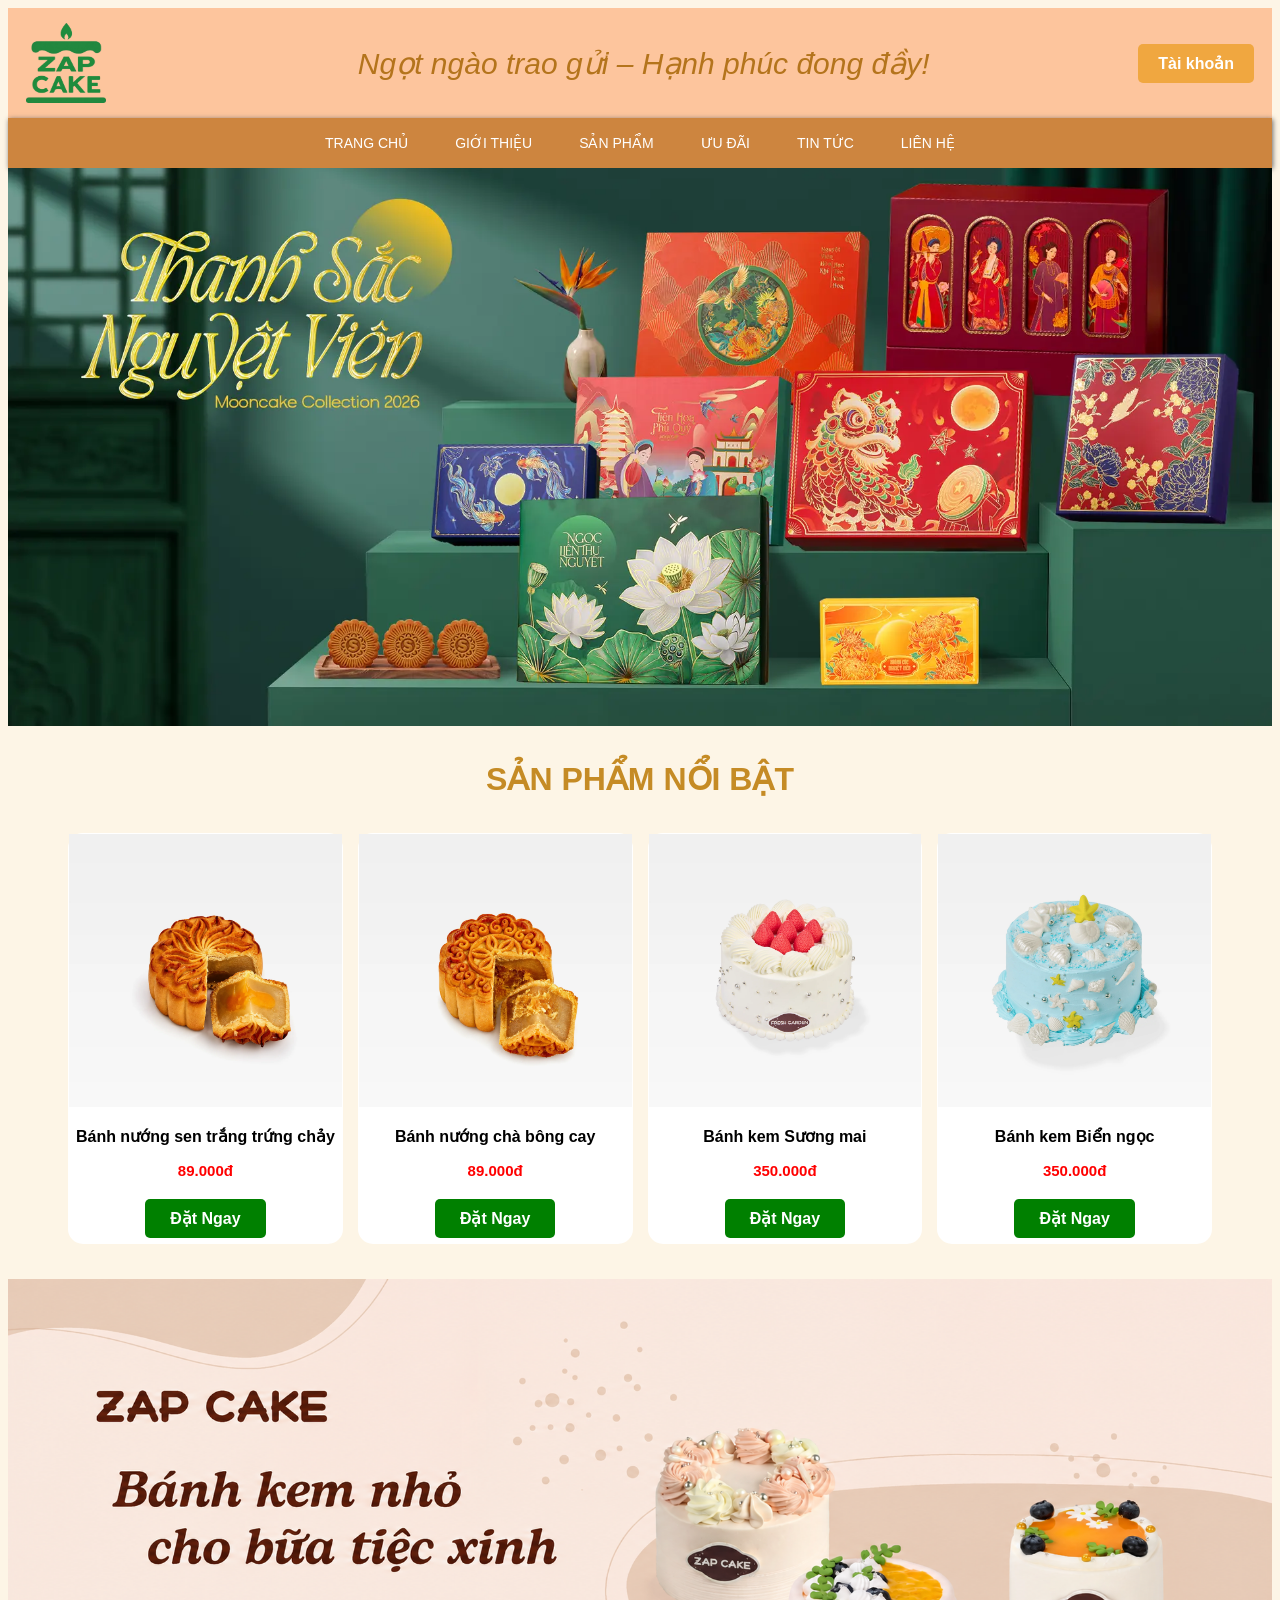
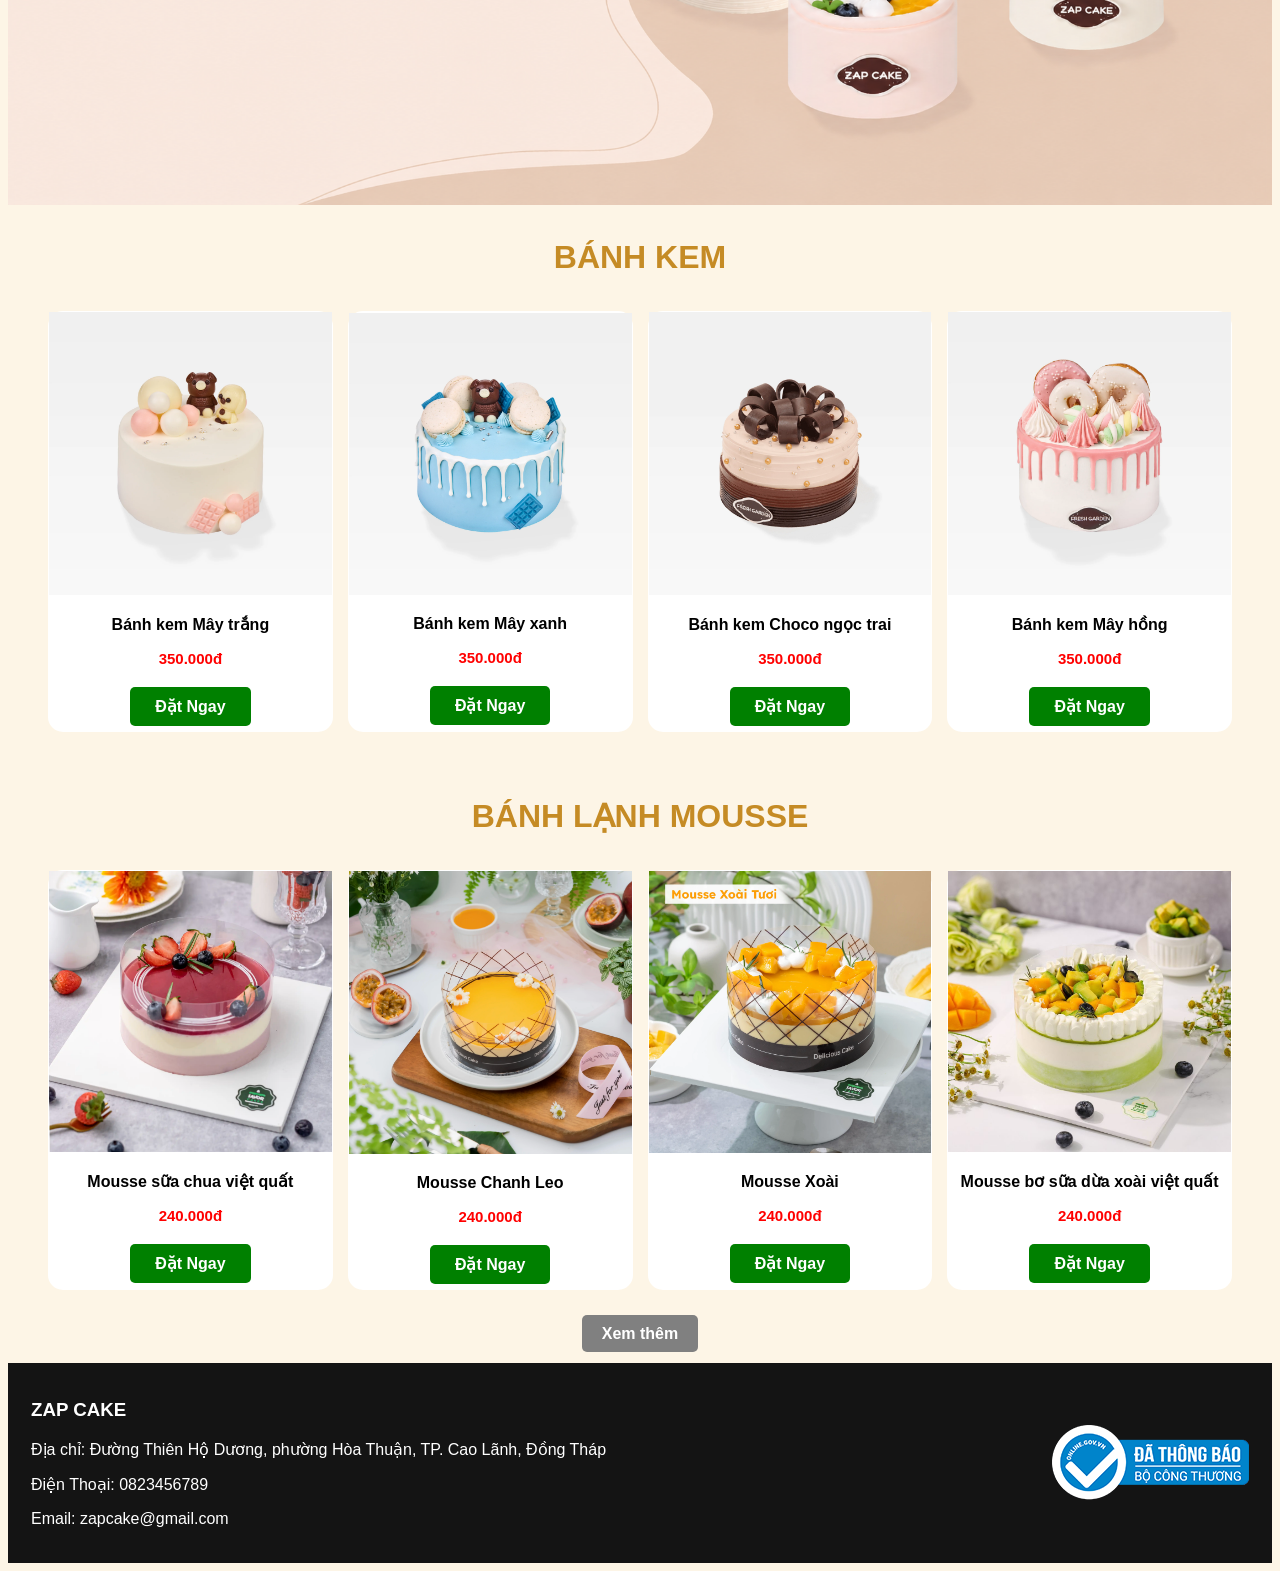
<file: index.html>
<!DOCTYPE html>
<html lang="vi">
<head>
    <meta charset="UTF-8">
    <meta name="viewport" content="width=device-width, initial-scale=1.0">
    <title>ZAP CAKE</title>
    <link rel="stylesheet" href="./CSS/index.css">
    <script src="../JAVASCRIPT/thongbao.js"></script>
</head>
<body>
    <header>
        <table>
            <tr>
                <td>
                    <img id="logo" src="./IMAGES/Logo-removebg-preview.png">
                </td>
                <td>
                    <p>Ngọt ngào trao gửi – Hạnh phúc đong đầy!</p>
                </td>
                <td id="account">
                    <a href="./WEB_CON/login.html">Tài khoản</a>
                </td>
            </tr>
        </table>
    </header>
     <nav>
        <a href="#">TRANG CHỦ </a>
        <a href="./WEB_CON/giothieu.html">GIỚI THIỆU</a>
        <a href="./WEB_CON/sanpham.html">SẢN PHẨM</a>
        <a href="./WEB_CON/uudai.html">ƯU ĐÃI</a>
        <a href="./WEB_CON/tintuc.html">TIN TỨC</a>
        <a href="./WEB_CON/lienhe.html">LIÊN HỆ</a>
     </nav>
     <main>
        <img id="poster" src="./IMAGES/poster.png">
        <h1>SẢN PHẨM NỔI BẬT</h1>
        <div class="effect">
        <div onclick="datHang()">
        <table class="deal">
            <tr>
                <td>
                    <img src="./IMAGES/banhtt.png">
                    <p>Bánh nướng sen trắng trứng chảy</p>
                    <p class="gia">89.000đ</p>
                    <a class="order" href="#">Đặt Ngay</a>
                </td>
                <td>
                    <img src="./IMAGES/banhtr1.png">
                    <p>Bánh nướng chà bông cay</p>
                    <p class="gia">89.000đ</p>
                     <a class="order" href="#">Đặt Ngay</a>
                </td>
                <td>
                    <img src="./IMAGES/banhsm1.png">
                    <p>Bánh kem Sương mai</p>
                    <p class="gia">350.000đ</p>
                     <a class="order" href="#">Đặt Ngay</a>
                </td>
                <td>
                    <img src="./IMAGES/banhbn1.png">
                    <p>Bánh kem Biển ngọc</p>
                    <p class="gia">350.000đ</p>
                     <a class="order" href="#">Đặt Ngay</a>
                </td>
            </tr>
            </div>
        </table>
        <img src="./IMAGES/baner.png" width="100%">
        <h1>BÁNH KEM</h1>
        <table class="tb1">
             <div class="effect">
            <tr>
                <td>
                    <img src="./IMAGES/banhk1.png">
                    <p>Bánh kem Mây trắng</p>
                    <p class="gia">350.000đ</p>
                     <a class="order" href="#">Đặt Ngay</a>
                </td>
                <td>
                    <img src="./IMAGES/banhk2.png">
                    <p>Bánh kem Mây xanh</p>
                    <p class="gia">350.000đ</p>
                     <a class="order" href="#">Đặt Ngay</a>
                </td>
                <td>
                    <img src="./IMAGES/banhk3.png">
                    <p>Bánh kem Choco ngọc trai</p>
                    <p class="gia">350.000đ</p>
                     <a class="order" href="#">Đặt Ngay</a>
                </td>
                <td>
                    <img src="./IMAGES/banhk4.png">
                    <p>Bánh kem Mây hồng</p>
                    <p class="gia">350.000đ</p>
                     <a class="order" href="#">Đặt Ngay</a>
                </td>
            </tr>
            </div>
        </table>
        <h1>BÁNH LẠNH MOUSSE</h1>
        <table class="tb2">
            <div class="effect">
            <tr>
                <td>
                    <img src="./IMAGES/banhms1.png">
                    <p>Mousse sữa chua việt quất</p>
                    <p class="gia">240.000đ</p>
                     <a class="order" href="#">Đặt Ngay</a>
                </td>
                <td>
                    <img src="./IMAGES/mousse2.png">
                    <p>Mousse Chanh Leo</p>
                    <p class="gia">240.000đ</p>
                     <a class="order" href="#">Đặt Ngay</a>
                </td>
                <td>
                    <img src="./IMAGES/mousse3.png">
                    <p>Mousse Xoài</p>
                    <p class="gia">240.000đ</p>
                     <a class="order" href="#">Đặt Ngay</a>
                </td>
                <td>
                    <img src="./IMAGES/mousse4.jpg">
                    <p>Mousse bơ sữa dừa xoài việt quất</p>
                    <p class="gia">240.000đ</p>
                     <a class="order" href="#">Đặt Ngay</a>
                </td>
            </tr>
            </div>
            </div>
        </table>
        <a class="btn" href="./WEB_CON/sanpham.html">Xem thêm</a>
     </main>
     <footer>
        <table class="ft">
            <tr>
                <td>
                    <h3>ZAP CAKE</h3>
                    <p>Địa chỉ: Đường Thiên Hộ Dương, phường Hòa Thuận, TP. Cao Lãnh, Đồng Tháp</p>
                    <p>Điện Thoại: 0823456789</p>
                    <p>Email: zapcake@gmail.com</p>
                </td>
                <td>
                    <img src="./IMAGES/bocongthuong.png">
                </td>
            </tr>
        </table>
     </footer>
</body>
</html>
</file>
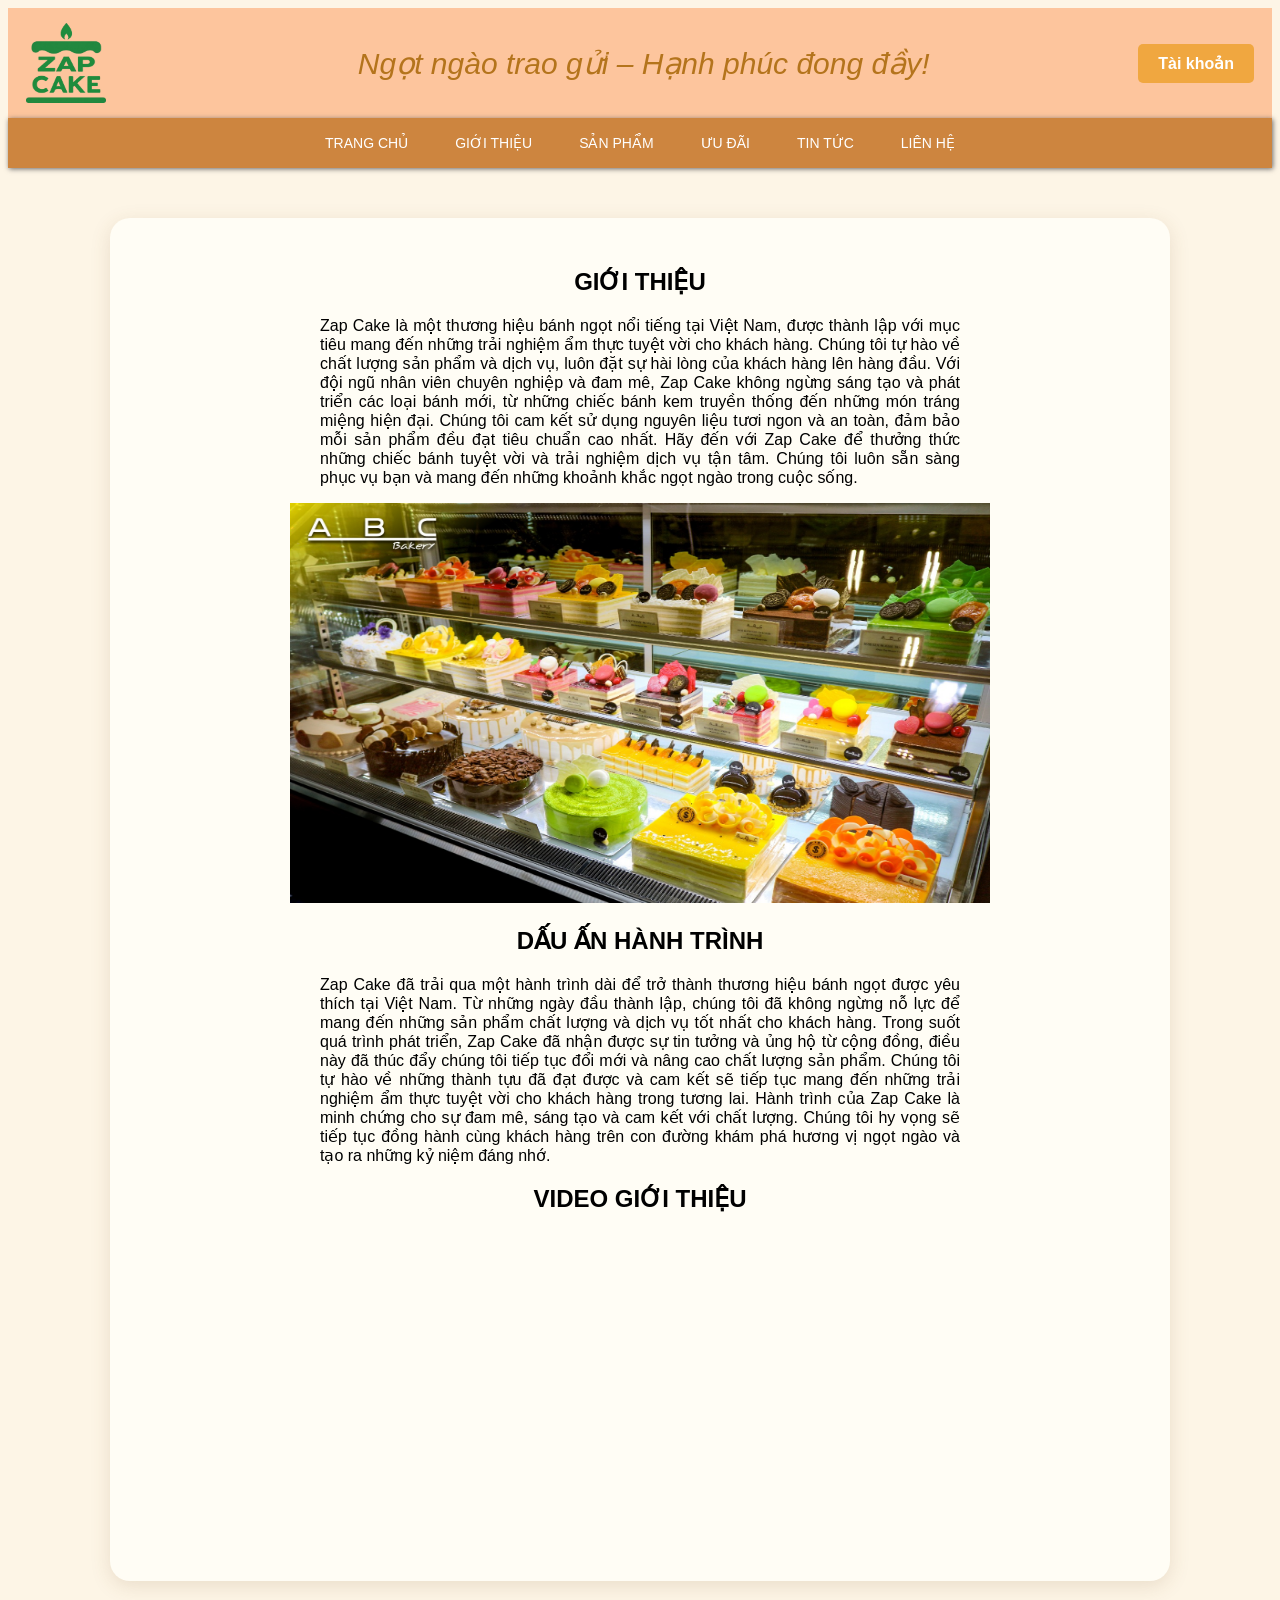
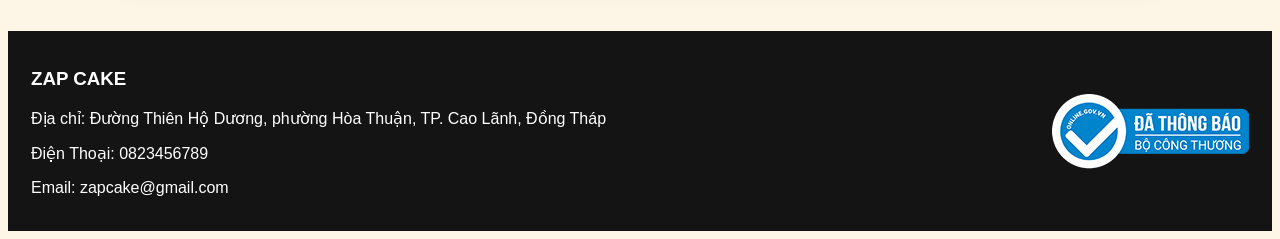
<file: WEB_CON/giothieu.html>
<!DOCTYPE html>
<html lang="vi">
<head>
    <meta charset="UTF-8">
    <meta name="viewport" content="width=device-width, initial-scale=1.0">
    <title>Giới Thiệu</title>
    <link rel="stylesheet" href="../CSS/gioithieu.css">
</head>
<body>
      <header>
        <table>
            <tr>
                <td>
                    <img id="logo" src="../IMAGES/Logo-removebg-preview.png">
                </td>
                <td>
                    <p>Ngọt ngào trao gửi – Hạnh phúc đong đầy!</p>
                </td>
                <td id="account">
                    <a href="../WEB_CON/login.html">Tài khoản</a>
                </td>
            </tr>
        </table>
    </header>
     <nav>
        <a href="../index.html">TRANG CHỦ</a>
        <a href="./giothieu.html">GIỚI THIỆU</a>
        <a href="./sanpham.html">SẢN PHẨM</a>
        <a href="./uudai.html">ƯU ĐÃI</a>
        <a href="./tintuc.html">TIN TỨC</a>
        <a href="./lienhe.html">LIÊN HỆ</a>
     </nav>
     <main>
        <div class="bang">
        <tr>
            <td>
                <h2>GIỚI THIỆU</h2>
                <P>Zap Cake là một thương hiệu bánh ngọt nổi tiếng tại Việt Nam, được thành lập với mục tiêu mang đến những trải nghiệm ẩm thực tuyệt vời cho khách hàng. Chúng tôi tự hào về chất lượng sản phẩm và dịch vụ, luôn đặt sự hài lòng của khách hàng lên hàng đầu.
                    Với đội ngũ nhân viên chuyên nghiệp và đam mê, Zap Cake không ngừng sáng tạo và phát triển các loại bánh mới, từ những chiếc bánh kem truyền thống đến những món tráng miệng hiện đại. Chúng tôi cam kết sử dụng nguyên liệu tươi ngon và an toàn, đảm bảo mỗi sản phẩm đều đạt tiêu chuẩn cao nhất.
                    Hãy đến với Zap Cake để thưởng thức những chiếc bánh tuyệt vời và trải nghiệm dịch vụ tận tâm. Chúng tôi luôn sẵn sàng phục vụ bạn và mang đến những khoảnh khắc ngọt ngào trong cuộc sống.</p>
                <img src="../IMAGES/gioithieu.png">
                <h2>DẤU ẤN HÀNH TRÌNH</h2>
                    <p>
                        Zap Cake đã trải qua một hành trình dài để trở thành thương hiệu bánh ngọt được yêu thích tại Việt Nam. Từ những ngày đầu thành lập, chúng tôi đã không ngừng nỗ lực để mang đến những sản phẩm chất lượng và dịch vụ tốt nhất cho khách hàng.
                        Trong suốt quá trình phát triển, Zap Cake đã nhận được sự tin tưởng và ủng hộ từ cộng đồng, điều này đã thúc đẩy chúng tôi tiếp tục đổi mới và nâng cao chất lượng sản phẩm. Chúng tôi tự hào về những thành tựu đã đạt được và cam kết sẽ tiếp tục mang đến những trải nghiệm ẩm thực tuyệt vời cho khách hàng trong tương lai.
                        Hành trình của Zap Cake là minh chứng cho sự đam mê, sáng tạo và cam kết với chất lượng. Chúng tôi hy vọng sẽ tiếp tục đồng hành cùng khách hàng trên con đường khám phá hương vị ngọt ngào và tạo ra những kỷ niệm đáng nhớ.</p>
                    </p>
                <h2>VIDEO GIỚI THIỆU</h2>
                <iframe width="560" height="315" src="https://www.youtube.com/embed/EhHO1gSoEhs?si=FeKQh1JqC1gekZif" title="YouTube video player" frameborder="0" allow="accelerometer; autoplay; clipboard-write; encrypted-media; gyroscope; picture-in-picture; web-share" referrerpolicy="strict-origin-when-cross-origin" allowfullscreen></iframe>
            </td>
        </tr>
        </table>
     </main>
     <footer>
        <table class="ft">
            <tr>
                <td>
                    <h3>ZAP CAKE</h3>
                    <p>Địa chỉ: Đường Thiên Hộ Dương, phường Hòa Thuận, TP. Cao Lãnh, Đồng Tháp</p>
                    <p>Điện Thoại: 0823456789</p>
                    <p>Email: zapcake@gmail.com</p>
                </td>
                <td>
                    <img src="../IMAGES/bocongthuong.png">
                </td>
            </tr>
        </table>
     </footer>
</body>
</html>
</file>
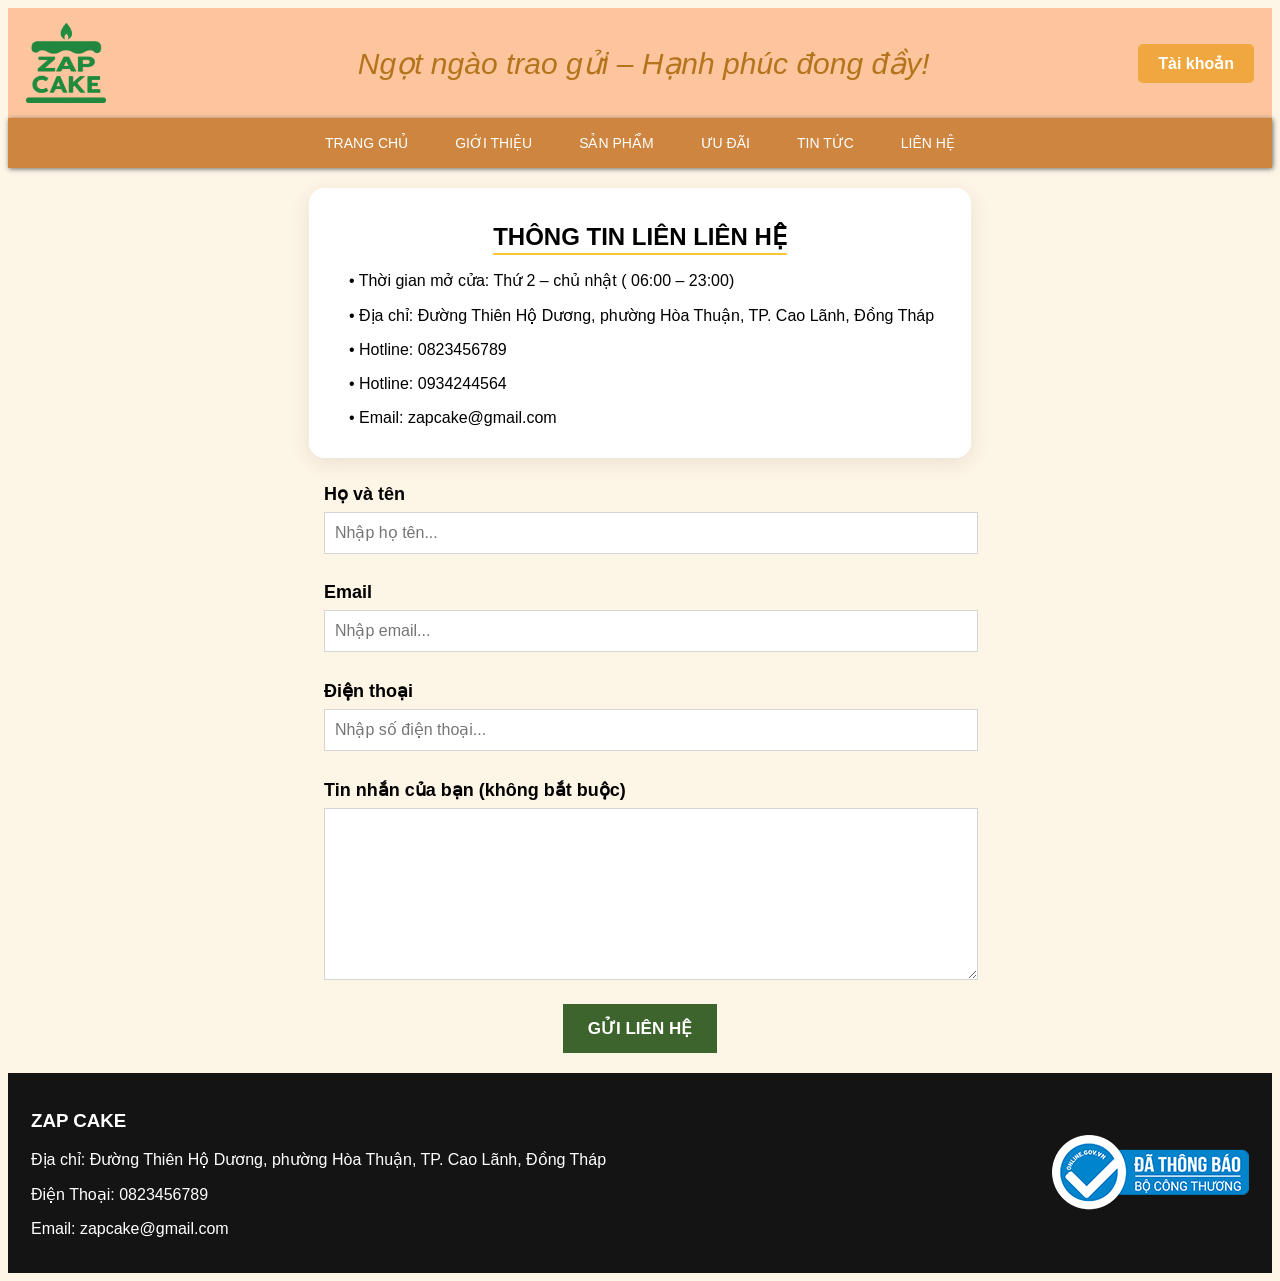
<file: WEB_CON/lienhe.html>
<!DOCTYPE html>
<html lang="vi">
<head>
    <meta charset="UTF-8">
    <meta name="viewport" content="width=device-width, initial-scale=1.0">
    <title>Liên Hệ</title>
    <link rel="stylesheet" href="../CSS/lienhe.css">
    <script src="../JAVASCRIPT/thongbao.js"></script>
</head>
<body>
     <header>
        <table>
            <tr>
                <td>
                    <img id="logo" src="../IMAGES/Logo-removebg-preview.png">
                </td>
                <td>
                    <p>Ngọt ngào trao gửi – Hạnh phúc đong đầy!</p>
                </td>
                <td id="account">
                    <a href="../WEB_CON/login.html">Tài khoản</a>
                </td>
            </tr>
        </table>
    </header>
     <nav>
        <a href="../index.html">TRANG CHỦ</a>
        <a href="./giothieu.html">GIỚI THIỆU</a>
        <a href="./sanpham.html">SẢN PHẨM</a>
        <a href="./uudai.html">ƯU ĐÃI</a>
        <a href="./tintuc.html">TIN TỨC</a>
        <a href="./lienhe.html">LIÊN HỆ</a>
     </nav>
     <main>
       <div class="bang">
        <h2>THÔNG TIN LIÊN LIÊN HỆ</h2>
        <p>• Thời gian mở cửa: Thứ 2 – chủ nhật ( 06:00 – 23:00)</p>
        <p>• Địa chỉ: Đường Thiên Hộ Dương, phường Hòa Thuận, TP. Cao Lãnh, Đồng Tháp</p>
        <p>• Hotline: 0823456789</p>
        <p>• Hotline: 0934244564</p>
        <p>• Email: zapcake@gmail.com</p>
       </div>
    <div class="lienhe">
        <form>
            <label for="hoten">Họ và tên</label> 
            <input type="text" name="hoten" id="hoten" placeholder="Nhập họ tên...">

            <label for="email">Email </label>
            <input type="email" name="email" id="email" placeholder="Nhập email...">

            <label for="sdt">Điện thoại</label> </td>
            <input type="text" name="sdt" id="sdt" placeholder="Nhập số điện thoại...">

            <label>Tin nhắn của bạn (không bắt buộc)</label>
            <textarea name="yeucau" rows="5" cols="20"></textarea>
            <button type="button" onclick="guiLienHe()">GỬI LIÊN HỆ</button>
        </form>
    </div>
     </main>
     <footer>
        <table class="ft">
            <tr>
                <td>
                    <h3>ZAP CAKE</h3>
                    <p>Địa chỉ: Đường Thiên Hộ Dương, phường Hòa Thuận, TP. Cao Lãnh, Đồng Tháp</p>
                    <p>Điện Thoại: 0823456789</p>
                    <p>Email: zapcake@gmail.com</p>
                </td>
                <td>
                    <img src="../IMAGES/bocongthuong.png">
                </td>
            </tr>
        </table>
     </footer>
</body>
</html>
</file>
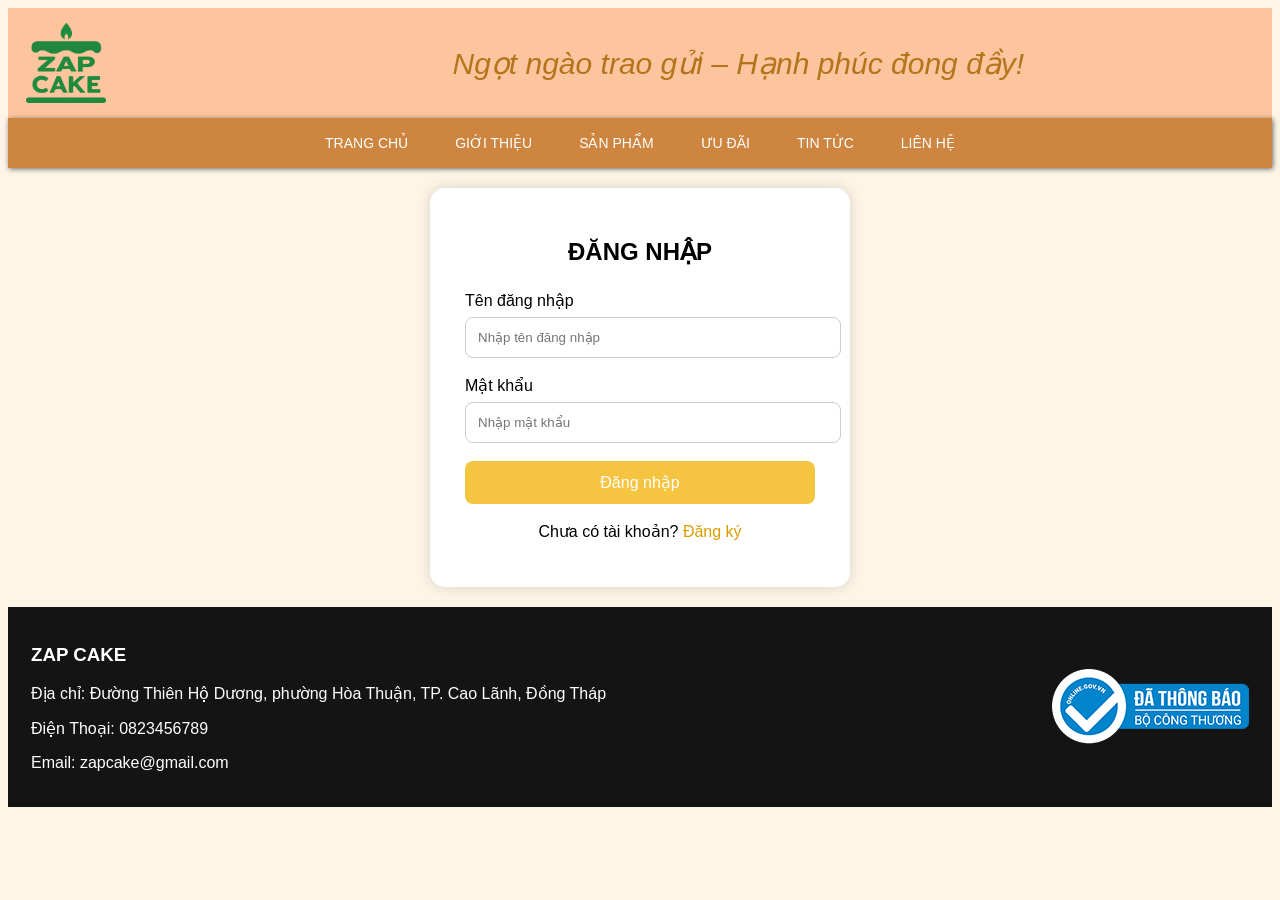
<file: WEB_CON/login.html>
<!DOCTYPE html>
<html lang="en">
<head>
    <meta charset="UTF-8">
    <meta name="viewport" content="width=device-width, initial-scale=1.0">
    <title>Tài Khoản</title>
     <link rel="stylesheet" href="../CSS/login.css">
</head>
<body>
     <header>
        <table>
            <tr>
                <td>
                    <img id="logo" src="../IMAGES/Logo-removebg-preview.png">
                </td>
                <td>
                    <p>Ngọt ngào trao gửi – Hạnh phúc đong đầy!</p>
                </td>
                <td id="account">
    
                </td>
            </tr>
        </table>
    </header>
     <nav>
        <a href="../index.html">TRANG CHỦ </a>
        <a href="./giothieu.html">GIỚI THIỆU</a>
        <a href="./sanpham.html">SẢN PHẨM</a>
        <a href="./uudai.html">ƯU ĐÃI</a>
        <a href="./tintuc.html">TIN TỨC</a>
        <a href="./lienhe.html">LIÊN HỆ</a>
     </nav>
     <main>
    <div class="login"> 
        <h2>ĐĂNG NHẬP</h2> 
        <form> 
            <label>Tên đăng nhập</label> 
            <input type="text" placeholder="Nhập tên đăng nhập"> 
            <label>Mật khẩu</label> 
            <input type="password" placeholder="Nhập mật khẩu"> 
            <button type="submit">Đăng nhập</button> 
            <p>Chưa có tài khoản? <a href="#">Đăng ký</a></p> 
        </form> 
    </div>
     </main>
     <footer>
        <table class="ft">
            <tr>
                <td>
                    <h3>ZAP CAKE</h3>
                    <p>Địa chỉ: Đường Thiên Hộ Dương, phường Hòa Thuận, TP. Cao Lãnh, Đồng Tháp</p>
                    <p>Điện Thoại: 0823456789</p>
                    <p>Email: zapcake@gmail.com</p>
                </td>
                <td>
                    <img src="../IMAGES/bocongthuong.png">
                </td>
            </tr>
        </table>
     </footer>
</body>
</html>
</file>
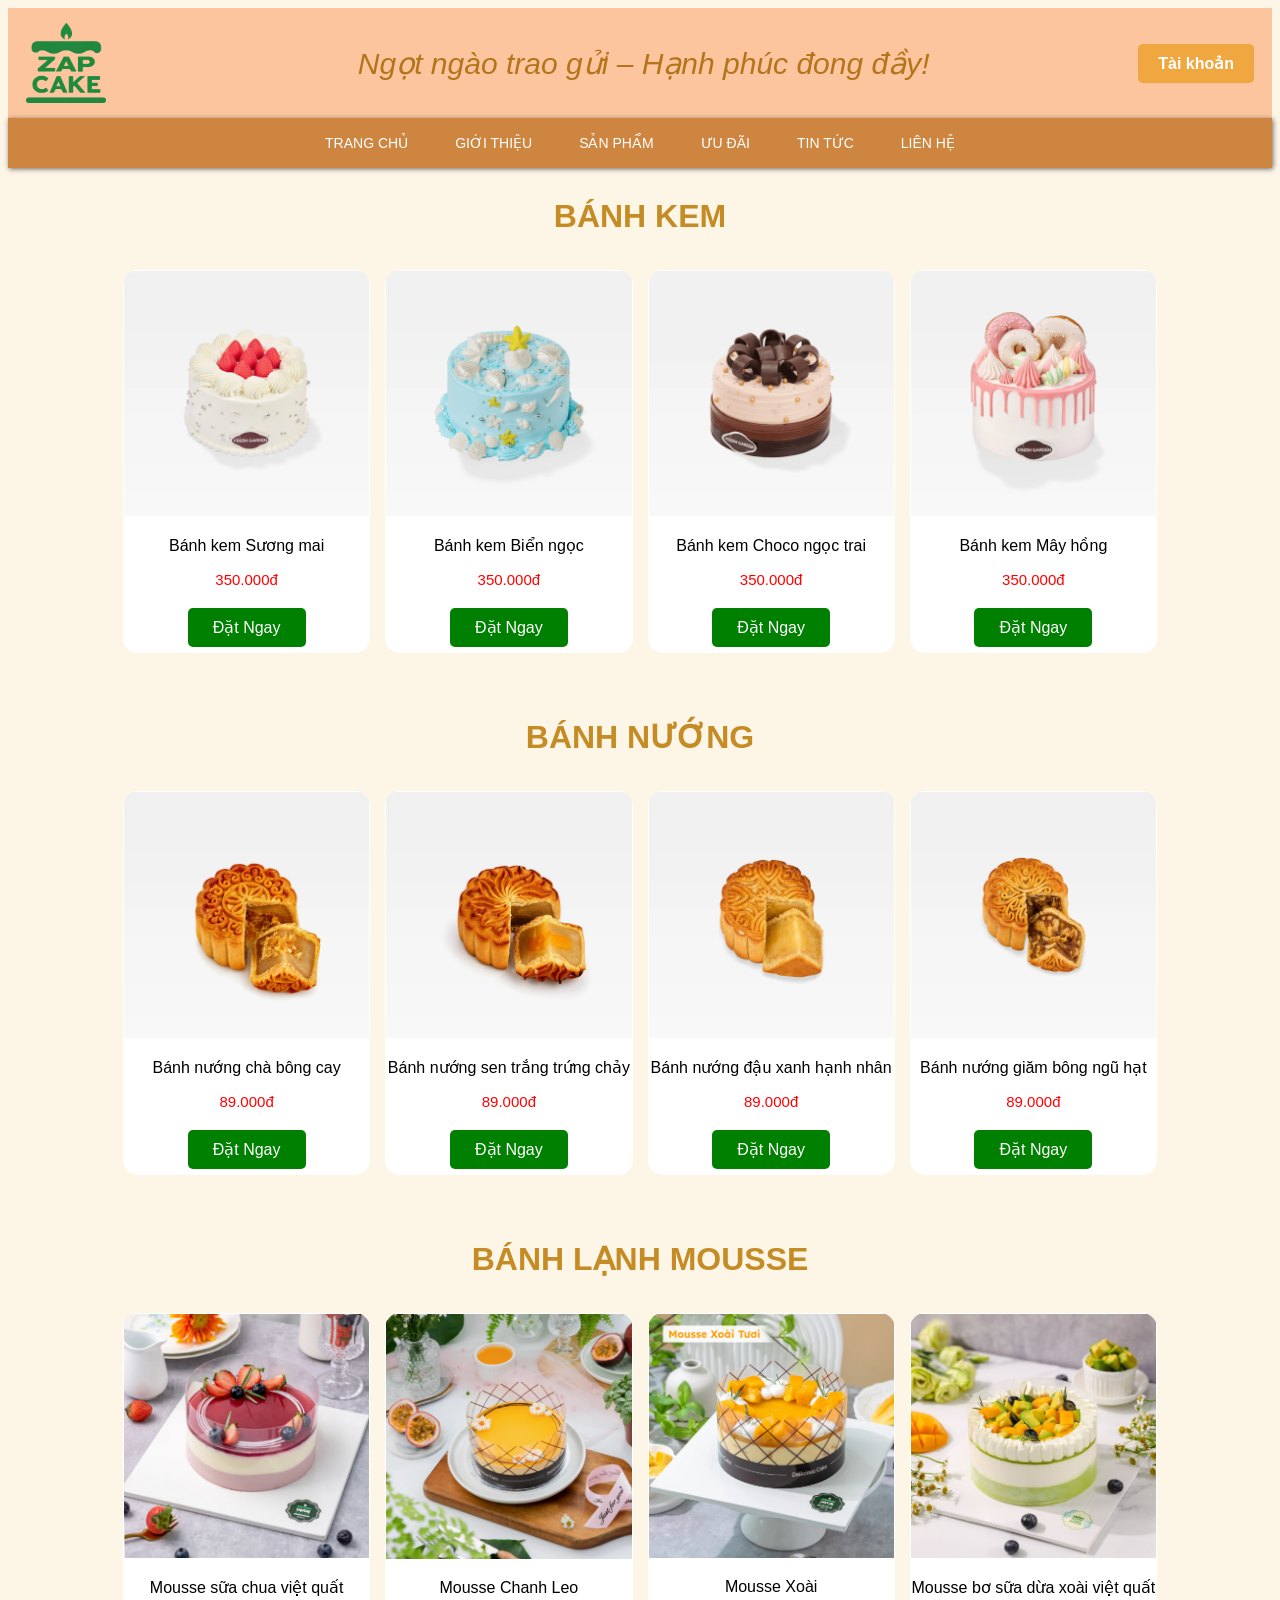
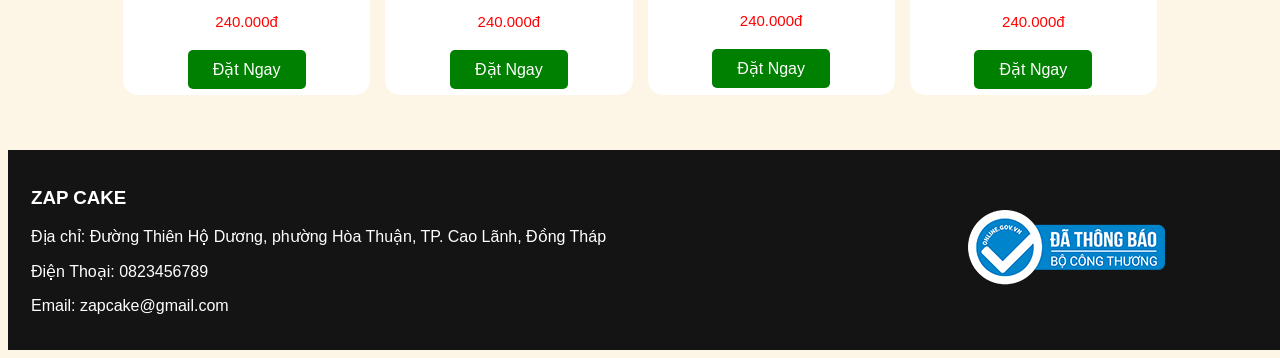
<file: WEB_CON/sanpham.html>
<!DOCTYPE html>
<html lang="vi">
<head>
    <meta charset="UTF-8">
    <meta name="viewport" content="width=device-width, initial-scale=1.0">
    <title>Sản Phẩm</title>
    <link rel="stylesheet" href="../CSS/sanpham.css">
    <script src="../JAVASCRIPT/thongbao.js"></script>
</head>
<body>
      <header>
        <table>
            <tr>
                <td>
                    <img id="logo" src="../IMAGES/Logo-removebg-preview.png">
                </td>
                <td>
                    <p>Ngọt ngào trao gửi – Hạnh phúc đong đầy!</p>
                </td>
                <td id="account">
                    <a href="../WEB_CON/login.html">Tài khoản</a>
                </td>
            </tr>
        </table>
    </header>
     <nav>
        <a href="../index.html">TRANG CHỦ</a>
        <a href="./giothieu.html">GIỚI THIỆU</a>
        <a href="./sanpham.html">SẢN PHẨM</a>
        <a href="./uudai.html">ƯU ĐÃI</a>
        <a href="./tintuc.html">TIN TỨC</a>
        <a href="./lienhe.html">LIÊN HỆ</a>
     </nav>
     <main>
        <h1>BÁNH KEM</h1>
         <div onclick="datHang()">
        <table class="tb">
                <tr>
                    <td>
                        <img src="../IMAGES/banhsm1.png">
                        <p>Bánh kem Sương mai</p>
                        <p class="gia">350.000đ</p>
                        <a class="order" href="#">Đặt Ngay</a>
                    </td>
                    <td>
                        <img src="../IMAGES/banhbn1.png">
                        <p>Bánh kem Biển ngọc</p>
                         <p class="gia">350.000đ</p>
                        <a class="order" href="#">Đặt Ngay</a>
                    </td>
                    <td>
                    <img src="../IMAGES/banhk3.png">
                    <p>Bánh kem Choco ngọc trai</p>
                    <p class="gia">350.000đ</p>
                    <a class="order" href="#">Đặt Ngay</a>
                </td>
                <td>
                    <img src="../IMAGES/banhk4.png">
                    <p>Bánh kem Mây hồng</p>
                    <p class="gia">350.000đ</p>
                    <a class="order" href="#">Đặt Ngay</a>
                </td>
                </tr>
        </table>
        <h1>BÁNH NƯỚNG</h1>
        <table class="tb">
            <tr>
                <td>
                    <img src="../IMAGES/banhtr1.png">
                    <p>Bánh nướng chà bông cay</p>
                    <p class="gia">89.000đ</p>
                    <a class="order" href="#">Đặt Ngay</a>
                </td>
                <td>
                    <img src="../IMAGES/banhtt.png">
                    <p>Bánh nướng sen trắng trứng chảy</p>
                    <p class="gia">89.000đ</p>
                    <a class="order" href="#">Đặt Ngay</a>
                </td>
                <td>
                    <img src="../IMAGES/banhtrth1.png">
                    <p>Bánh nướng đậu xanh hạnh nhân</p>
                    <p class="gia">89.000đ</p>
                    <a class="order" href="#">Đặt Ngay</a>
                </td>
                <td>
                    <img src="../IMAGES/banhtrth2.png">
                    <p>Bánh nướng giăm bông ngũ hạt</p>
                    <p class="gia">89.000đ</p>
                    <a class="order" href="#">Đặt Ngay</a>
                </td>
            </tr>
        </table>
        <h1>BÁNH LẠNH MOUSSE</h1>
        <table class="tb">
            <tr>
                <td>
                    <img src="../IMAGES/banhms1.png">
                    <p>Mousse sữa chua việt quất</p>
                    <p class="gia">240.000đ</p>
                     <a class="order" href="#">Đặt Ngay</a>
                </td>
                <td>
                    <img src="../IMAGES/mousse2.png">
                    <p>Mousse Chanh Leo</p>
                    <p class="gia">240.000đ</p>
                     <a class="order" href="#">Đặt Ngay</a>
                </td>
                <td>
                    <img src="../IMAGES/mousse3.png">
                    <p>Mousse Xoài</p>
                    <p class="gia">240.000đ</p>
                     <a class="order" href="#">Đặt Ngay</a>
                </td>
                <td>
                    <img src="../IMAGES/mousse4.jpg">
                    <p>Mousse bơ sữa dừa xoài việt quất</p>
                    <p class="gia">240.000đ</p>
                     <a class="order" href="#">Đặt Ngay</a>
                </td>
            </tr>
        </table>
        </div>
     </main>
     <footer>
        <table class="ft">
            <tr>
                <td>
                    <h3>ZAP CAKE</h3>
                    <p>Địa chỉ: Đường Thiên Hộ Dương, phường Hòa Thuận, TP. Cao Lãnh, Đồng Tháp</p>
                    <p>Điện Thoại: 0823456789</p>
                    <p>Email: zapcake@gmail.com</p>
                </td>
                <td>
                    <img src="../IMAGES/bocongthuong.png">
                </td>
            </tr>
        </table>
     </footer>
</body>
</html>
</file>
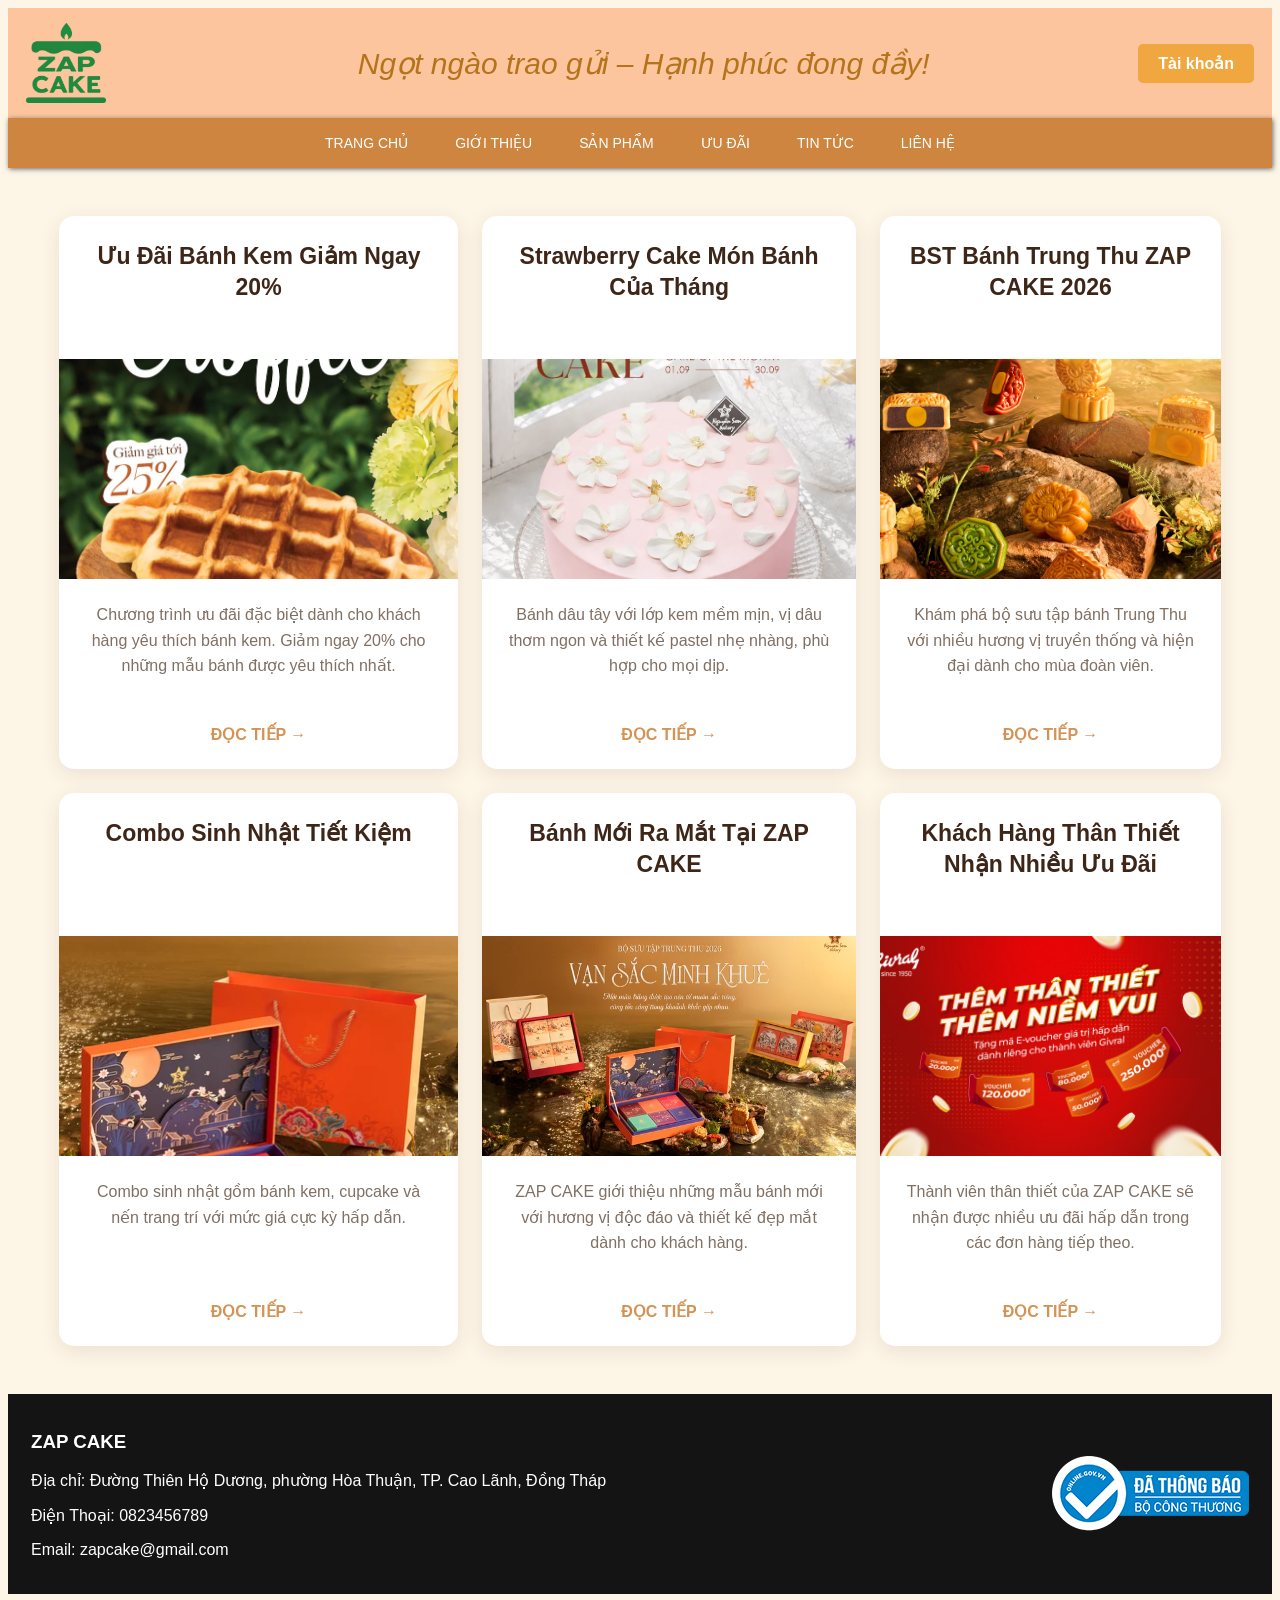
<file: WEB_CON/tintuc.html>
<!DOCTYPE html>
<html lang="vi">
<head>
    <meta charset="UTF-8">
    <meta name="viewport" content="width=device-width, initial-scale=1.0">
    <title>Tin Tức</title>
    <link rel="stylesheet" href="../CSS/tintuc.css">
</head>
<body>
     <header>
        <table>
            <tr>
                <td>
                    <img id="logo" src="../IMAGES/Logo-removebg-preview.png">
                </td>
                <td>
                    <p>Ngọt ngào trao gửi – Hạnh phúc đong đầy!</p>
                </td>
                <td id="account">
                    <a href="../WEB_CON/login.html">Tài khoản</a>
                </td>
            </tr>
        </table>
    </header>
     <nav>
       <a href="../index.html">TRANG CHỦ</a>
        <a href="./giothieu.html">GIỚI THIỆU</a>
        <a href="./sanpham.html">SẢN PHẨM</a>
        <a href="./uudai.html">ƯU ĐÃI</a>
        <a href="./tintuc.html">TIN TỨC</a>
        <a href="./lienhe.html">LIÊN HỆ</a>
     </nav>
     <main>
        <table class="bang">
            <tr>
                <td>
                    <div class="khung">
                        <div class="tieude">
                            <h2>
                                Ưu Đãi Bánh Kem
                                Giảm Ngay 20%
                            </h2>
                        </div>
                        <div class="hinh">
                            <img src="../IMAGES/tt1.png">
                        </div>
                        <div class="noidung">
                            <p>
                                Chương trình ưu đãi đặc biệt dành cho
                                khách hàng yêu thích bánh kem. Giảm ngay
                                20% cho những mẫu bánh được yêu thích nhất.
                            </p>
                            <a href="#" class="nut">
                                ĐỌC TIẾP →
                            </a>
                        </div>
                    </div>
                </td>
                <td>
                    <div class="khung">
                        <div class="tieude">
                            <h2>
                                Strawberry Cake
                                Món Bánh Của Tháng
                            </h2>
                        </div>
                        <div class="hinh">
                            <img src="../IMAGES/tt2.png">
                        </div>
                        <div class="noidung">
                            <p>
                                Bánh dâu tây với lớp kem mềm mịn,
                                vị dâu thơm ngon và thiết kế pastel
                                nhẹ nhàng, phù hợp cho mọi dịp.
                            </p>
                            <a href="#" class="nut">
                                ĐỌC TIẾP →
                            </a>
                        </div>
                    </div>
                </td>
                <td>
                    <div class="khung">
                        <div class="tieude">
                            <h2>
                                BST Bánh Trung Thu
                                ZAP CAKE 2026
                            </h2>
                        </div>
                        <div class="hinh">
                            <img src="../IMAGES/tt3.png">
                        </div>
                        <div class="noidung">
                            <p>
                                Khám phá bộ sưu tập bánh Trung Thu
                                với nhiều hương vị truyền thống và
                                hiện đại dành cho mùa đoàn viên.
                            </p>
                            <a href="#" class="nut">
                                ĐỌC TIẾP →
                            </a>
                        </div>
                    </div>
                </td>
            </tr>
            <tr>
                <td>
                    <div class="khung">
                        <div class="tieude">
                            <h2>
                               Combo Sinh Nhật
                                Tiết Kiệm
                            </h2>
                        </div>
                        <div class="hinh">
                            <img src="../IMAGES/tt4.png">
                        </div>
                        <div class="noidung">
                            <p>
                                 Combo sinh nhật gồm bánh kem,
                                 cupcake và nến trang trí với mức
                                 giá cực kỳ hấp dẫn.
                            </p>
                            <a href="#" class="nut">
                                ĐỌC TIẾP →
                            </a>
                        </div>
                    </div>
                </td>
                <td>
                    <div class="khung">
                        <div class="tieude">
                            <h2>
                               Bánh Mới Ra Mắt
                                Tại ZAP CAKE
                            </h2>
                        </div>
                        <div class="hinh">
                            <img src="../IMAGES/tt5.png">
                        </div>
                        <div class="noidung">
                            <p>
                                ZAP CAKE giới thiệu những mẫu bánh
                                mới với hương vị độc đáo và thiết kế
                                đẹp mắt dành cho khách hàng.
                            </p>
                            <a href="#" class="nut">
                                ĐỌC TIẾP →
                            </a>
                        </div>
                    </div>
                </td>
                <td>
                    <div class="khung">
                        <div class="tieude">
                            <h2>
                                 Khách Hàng Thân Thiết
                                Nhận Nhiều Ưu Đãi
                            </h2>
                        </div>
                        <div class="hinh">
                            <img src="../IMAGES/tt6.png">
                        </div>
                        <div class="noidung">
                            <p>
                                Thành viên thân thiết của ZAP CAKE
                                sẽ nhận được nhiều ưu đãi hấp dẫn
                                trong các đơn hàng tiếp theo.
                            </p>
                            <a href="#" class="nut">
                                ĐỌC TIẾP →
                            </a>
                        </div>
                    </div>
                </td>
            </tr>
        </table>
     </main>
     <footer>
        <table class="ft">
            <tr>
                <td>
                    <h3>ZAP CAKE</h3>
                    <p>Địa chỉ: Đường Thiên Hộ Dương, phường Hòa Thuận, TP. Cao Lãnh, Đồng Tháp</p>
                    <p>Điện Thoại: 0823456789</p>
                    <p>Email: zapcake@gmail.com</p>
                </td>
                <td>
                    <img src="../IMAGES/bocongthuong.png">
                </td>
            </tr>
        </table>
     </footer>
</body>
</html>
</file>
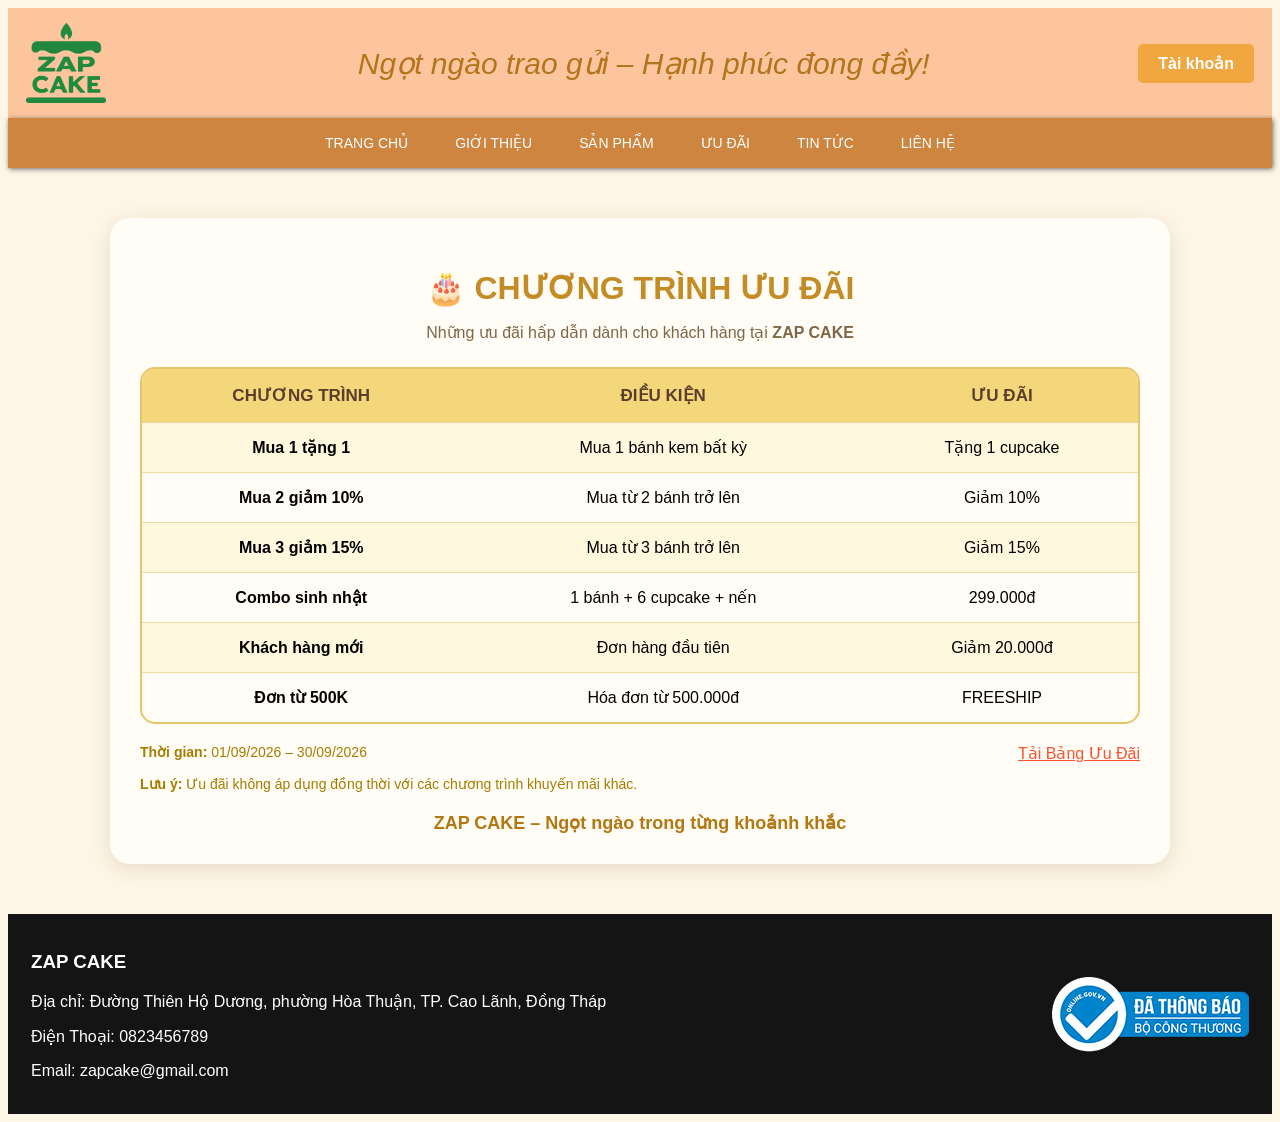
<file: WEB_CON/uudai.html>
<!DOCTYPE html>
<html lang="vi">
<head>
    <meta charset="UTF-8">
    <meta name="viewport" content="width=device-width, initial-scale=1.0">
    <title>Ưu Đãi</title>
    <link rel="stylesheet" href="../CSS/uudai.css">
</head>
<body>
     <header>
        <table>
            <tr>
                <td>
                    <img id="logo" src="../IMAGES/Logo-removebg-preview.png">
                </td>
                <td>
                    <p>Ngọt ngào trao gửi – Hạnh phúc đong đầy!</p>
                </td>
                <td id="account">
                    <a href="../WEB_CON/login.html">Tài khoản</a>
                </td>
            </tr>
        </table>
    </header>
     <nav>
       <a href="../index.html">TRANG CHỦ</a>
        <a href="./giothieu.html">GIỚI THIỆU</a>
        <a href="./sanpham.html">SẢN PHẨM</a>
        <a href="./uudai.html">ƯU ĐÃI</a>
        <a href="./tintuc.html">TIN TỨC</a>
        <a href="./lienhe.html">LIÊN HỆ</a>
     </nav>
     <main>
        <div class="bang">
         <h1>🎂 CHƯƠNG TRÌNH ƯU ĐÃI</h1>
        <p>
            Những ưu đãi hấp dẫn dành cho khách hàng tại
            <b>ZAP CAKE</b>
        </p>
       <table class="thongtin">
            <tr>
                <th>CHƯƠNG TRÌNH</th>
                <th>ĐIỀU KIỆN</th>
                <th>ƯU ĐÃI</th>
            </tr>

            <tr>
                <td><b>Mua 1 tặng 1</b></td>
                <td>Mua 1 bánh kem bất kỳ</td>
                <td class="offer">Tặng 1 cupcake</td>
            </tr>

            <tr>
                <td><b>Mua 2 giảm 10%</b></td>
                <td>Mua từ 2 bánh trở lên</td>
                <td class="offer">Giảm 10%</td>
            </tr>

            <tr>
                <td><b>Mua 3 giảm 15%</b></td>
                <td>Mua từ 3 bánh trở lên</td>
                <td class="offer">Giảm 15%</td>
            </tr>

            <tr>
                <td><b>Combo sinh nhật</b></td>
                <td>1 bánh + 6 cupcake + nến</td>
                <td class="offer">299.000đ</td>
            </tr>

            <tr>
                <td><b>Khách hàng mới</b></td>
                <td>Đơn hàng đầu tiên</td>
                <td class="offer">Giảm 20.000đ</td>
            </tr>

            <tr>
                <td><b>Đơn từ 500K</b></td>
                <td>Hóa đơn từ 500.000đ</td>
                <td class="offer">FREESHIP</td>
            </tr>
        </table>
            <a class="dl" href="../Document/uu_dai_zap_cake.docx" download >
                Tải Bảng Ưu Đãi
            </a>
         <div class="note">
            <b>Thời gian:</b> 01/09/2026 – 30/09/2026
            <br><br>
            <b>Lưu ý:</b> Ưu đãi không áp dụng đồng thời với các chương trình khuyến mãi khác.
        </div>
        <div class="endbang">
            ZAP CAKE – Ngọt ngào trong từng khoảnh khắc
        </div>
        </div>
     </main>
     <footer>
        <table class="ft">
            <tr>
                <td>
                    <h3>ZAP CAKE</h3>
                    <p>Địa chỉ: Đường Thiên Hộ Dương, phường Hòa Thuận, TP. Cao Lãnh, Đồng Tháp</p>
                    <p>Điện Thoại: 0823456789</p>
                    <p>Email: zapcake@gmail.com</p>
                </td>
                <td>
                    <img src="../IMAGES/bocongthuong.png">
                </td>
            </tr>
        </table>
     </footer>
</body>
</html>
</file>
<file: CSS/index.css>
body{
    background-color:#FDF5E6;
    text-align: center;
    font-family:Arial, Helvetica, sans-serif;
}
header{
    background-color: #fdc59d;
    height: 90px;
    display: flex;
    padding: 10px 15px;
}
header table{
    width: 100%;
}
header a{
    color:white;
    font-weight: bold;
    text-decoration:none;
    float:right; 
    text-align: center;
}
header p{
    font-size: 30px;
    margin: 0px 0px 0px 60px;
    color:rgb(180, 116, 28);
    font-style: italic;
    font-family:sans-serif;
    
}
#logo{
    width: 80px;
    height: 80px;
    float:left;
}

#account a:hover{
    color:black;
}
#account a{
    padding: 10px 20px;
    background-color:rgb(240, 167, 64);
    border-radius: 5px;
}
nav{
    height: 50px;
    background-color:#CD853F;
    display: flex;
    align-items: center;
    justify-content: center;
    gap: 15px;
    box-shadow:1px 1px 5px #6c6969;
}
nav a {
color: white;
text-decoration: none;
font-size: 14px;
padding:16px;
}
nav a:hover {
    background-color: rgb(240, 167, 64);
    color:white;
    padding: 16px;
}
main{
    font-weight: bold;
}
h1{
    color:#c58b25;
    margin: 30px 0px 0px;
}
#poster{
    width:100%;
}
.deal{
    width:100%;
    padding: 20px 45px;
    border-spacing: 15px;
}
.deal td{
    border-radius: 15px;
    margin: 60px;
    width: 200px;
    background-color:white;
}
.deal img{
    width: 100%;
}
.tb1{
    width: 100%;
    padding: 20px 25px;
    border-spacing: 15px;
}
.tb1 td{
    border-radius: 15px;
    margin: 60px;
    width: 200px;
    background-color:white;
}
.tb1 img{
    width: 100%;
}
.tb2{
    width: 100%;
    padding: 20px 25px;
    border-spacing: 15px;
}
.tb2 td{
    border-radius: 15px;
    margin: 60px;
    width: 200px;
    background-color:white;
}
.tb2 img{
    width: 100%;
}
footer{
    height: 170px;
    background-color:rgb(20, 20, 20);
    align-items: center;
    color:white;
    text-align: left;
    padding: 15px 20px;
    margin:20px 0px 0px;
}
.ft{
    width:100%;
}
.ft img{
    float:right;
}
.btn{
    padding: 10px 20px;
    background-color: gray;
    color:white;
    text-decoration: none;
    border-radius: 5px;
    transition: 0.3s;
}
.btn:hover{
    background-color:white;
    color:black;
}
.effect td{
    transition: 0.3s;
}
.effect td:hover{
    transform: translateY(-10px);
    box-shadow:0px 0px 5px #6c6969;
}
.order{
    display: inline-block;
    padding: 10px 25px;
    background-color: green;
    color: white;
    text-decoration: none;
    border-radius: 5px;
    transition: 0.3s;
    margin: 5px 5px;
}
.effect a:hover{
    background-color:rgb(10, 69, 10);
}
.gia{
    color: red;
    font-size: 15px;
}
</file>
<file: CSS/gioithieu.css>
body{
    background-color:#FDF5E6;
    text-align: center;
    font-family:Arial, Helvetica, sans-serif;
}
header{
    background-color: #fdc59d;
    height: 90px;
    display: flex;
    padding: 10px 15px;
}
header table{
    width: 100%;
}
header a{
    color:white;
    font-weight: bold;
    text-decoration:none;
    float:right; 
    text-align: center;
}
#logo{
    width: 80px;
    height: 80px;
    float:left;
}
#account a:hover{
    color:black;
}
nav{
    height: 50px;
    background-color:#CD853F;
    display: flex;
    align-items: center;
    justify-content: center;
    gap: 15px;
    box-shadow:1px 1px 5px #6c6969;
}
nav a {
color: white;
text-decoration: none;
font-size: 14px;
padding:16px;
}
nav a:hover {
    background-color: rgb(240, 167, 64);
    color:white;
    padding: 16px;
}
main p{
    text-align: justify;
    padding: 0px 180px;
}
main img{
    width: 700px;
    height: 400px;
}
.bang{
    width: 90%;
    max-width: 1000px;
    margin: 50px auto;
    background-color: #fffdf5;
    padding: 30px;
    border-radius: 20px;
    box-shadow: 0 5px 20px rgba(120, 90, 40, 0.15);
}
footer{
    height: 170px;
    background-color:rgb(20, 20, 20);
    align-items: center;
    color:white;
    text-align: left;
    padding: 15px 20px;
    margin:20px 0px 0px;
}
.ft{
    width:100%;
}
.ft img{
    float:right;
}
#account a{
    padding: 10px 20px;
    background-color:rgb(240, 167, 64);
    border-radius: 5px;
}
header p{
    font-size: 30px;
    margin: 0px 0px 0px 60px;
    color:rgb(180, 116, 28);
    font-style: italic;
    font-family:sans-serif;
    
}
</file>
<file: CSS/lienhe.css>
body{
    background-color:#FDF5E6;
    text-align: center;
    font-family:Arial, Helvetica, sans-serif;
}
header{
    background-color: #fdc59d;
    height: 90px;
    display: flex;
    padding: 10px 15px;
}
header table{
    width: 100%;
}
header a{
    color:white;
    font-weight: bold;
    text-decoration:none;
    float:right; 
    text-align: center;
}
#logo{
    width: 80px;
    height: 80px;
    float:left;
}
#account a:hover{
    color:black;
}
nav{
    height: 50px;
    background-color:#CD853F;
    display: flex;
    align-items: center;
    justify-content: center;
    gap: 15px;
    box-shadow:1px 1px 5px #6c6969;
    margin:0px 0px 20px;
}
nav a {
color: white;
text-decoration: none;
font-size: 14px;
padding:16px;
}
nav a:hover {
    background-color: rgb(240, 167, 64);
    color:white;
    padding: 16px;
}
.bang{
    background-color: white;
    width: 50%;
    border-radius: 15px;
    overflow: hidden;
    box-shadow: 0 5px 20px rgba(80, 50, 30, 0.10);
    transition: 0.3s;
    margin: 0 auto;
    padding: 15px;
}
.bang h2{
    text-decoration: underline;
    text-decoration-color: rgb(247, 198, 50);
    text-underline-offset: 8px;
}
.bang p{
    text-align: left;
    padding: 0px 0px 0px 25px;
}
.lienhe{
    width: 50%;
    margin: 0 auto;
    padding: 25px 0px 0px;
}
label {
    float:left;
    font-size: 18px;
    font-weight: bold;
    margin-bottom: 7px;
}
input {
    width: 100%;
    height: 40px;
    margin-bottom: 28px;
    border: 1px solid #d5d5d5;
    padding: 0 10px;
    font-size: 16px;
}
textarea {
    width: 100%;
    height: 150px;
    margin-bottom: 20px;
    border: 1px solid #d5d5d5;
    padding: 10px;
    font-size: 16px;
}
button {
    background-color: #3d642d;
    color: white;
    border: none;
    padding: 14px 25px;
    font-size: 17px;
    font-weight: bold;
}
button:hover{
    background-color:#369c0a;
}
footer{
    height: 170px;
    background-color:rgb(20, 20, 20);
    align-items: center;
    color:white;
    text-align: left;
    padding: 15px 20px;
    margin:20px 0px 0px;
}
.ft{
    width:100%;
}
.ft img{
    float:right;
}
.btn{
    padding: 10px 20px;
    background-color: gray;
    color:white;
    text-decoration: none;
    border-radius: 5px;
    transition: 0.3s;
}
#account a{
    padding: 10px 20px;
    background-color:rgb(240, 167, 64);
    border-radius: 5px;
}
header p{
    font-size: 30px;
    margin: 0px 0px 0px 60px;
    color:rgb(180, 116, 28);
    font-style: italic;
    font-family:sans-serif;
    
}
</file>
<file: CSS/login.css>
body{
    background-color:#FDF5E6;
    text-align: center;
    font-family:Arial, Helvetica, sans-serif;
}
header{
    background-color: #fdc59d;
    height: 90px;
    display: flex;
    padding: 10px 15px;
}
header table{
    width: 100%;
}
header a{
    color:white;
    font-weight: bold;
    text-decoration:none;
    float:right; 
    text-align: center;
}
#logo{
    width: 80px;
    height: 80px;
    float:left;
}
#account a:hover{
    color:black;
}
nav{
    height: 50px;
    background-color:#CD853F;
    display: flex;
    align-items: center;
    justify-content: center;
    gap: 15px;
    box-shadow:1px 1px 5px #6c6969;
     margin:0px 0px 20px;
}
nav a {
color: white;
text-decoration: none;
font-size: 14px;
padding:16px;
}
nav a:hover {
    background-color: rgb(240, 167, 64);
    color:white;
    padding: 16px;
}
.login { 
    width: 350px; 
    background-color: white; 
    padding: 30px 35px; 
    border-radius: 15px; 
    box-shadow: 0 0 15px rgba(0, 0, 0, 0.15); 
    margin:0 auto ;
} 
.login h2 { 
    text-align: center; 
    margin-bottom: 25px; 
} 
.login label { 
    float:left;
    display: block; 
    margin-bottom: 7px; 
}
.login input { 
    width: 100%; 
    padding: 12px; 
    margin-bottom: 18px; 
    border: 1px solid #ccc; 
    border-radius: 8px; 
} 
.login button { 
    width: 100%; 
    padding: 12px; 
    background-color: #f5c542; 
    color: white; 
    border: none; 
    border-radius: 8px; 
    font-size: 16px;  
} 
.login button:hover { 
    background-color: #e0ad20; 
} 
.login p { 
    text-align: center; 
    margin-top: 18px; 
} 
.login a { 
    color: #d99d00; 
    text-decoration: none; 
}
footer{
    height: 170px;
    background-color:rgb(20, 20, 20);
    align-items: center;
    color:white;
    text-align: left;
    padding: 15px 20px;
    margin:20px 0px 0px;
}
.ft{
    width:100%;
}
.ft img{
    float:right;
}
header p{
    font-size: 30px;
    margin: 0px 0px 0px 60px;
    color:rgb(180, 116, 28);
    font-style: italic;
    font-family:sans-serif;
    
}
</file>
<file: CSS/sanpham.css>
body{
    background-color:#FDF5E6;
    text-align: center;
    font-family:Arial, Helvetica, sans-serif;
}
header{
    background-color: #fdc59d;
    height: 90px;
    display: flex;
    padding: 10px 15px;
}
header table{
    width: 100%;
}
header a{
    color:white;
    font-weight: bold;
    text-decoration:none;
    float:right; 
    text-align: center;
}
#logo{
    width: 80px;
    height: 80px;
    float:left;
}
#account a:hover{
    color:black;
}
nav{
    height: 50px;
    background-color:#CD853F;
    display: flex;
    align-items: center;
    justify-content: center;
    gap: 15px;
    box-shadow:1px 1px 5px #6c6969;
}
nav a {
color: white;
text-decoration: none;
font-size: 14px;
padding:16px;
}
nav a:hover {
    background-color: rgb(240, 167, 64);
    color:white;
    padding: 16px;
}
h1{
    color:#c58b25;
    margin: 30px 0px 0px;
}
.tb{
    width:100%;
    padding: 20px 100px;
    border-spacing: 15px;
}
.tb img{
    width: 100%;
}
.tb td{
    border-radius: 15px;
    overflow: hidden;
    margin: 60px;
    width: 200px;
    background-color:white;
}
footer {
    width: 100%;
    height: 170px;
    background-color: rgb(20, 20, 20);
    color: white;
    text-align: left;
    padding: 15px 20px;
    margin-top: 20px;
}
.ft {
    width: 100%;
}

.tb td{
    transition: 0.3s;
}
.tb td:hover{
    transform: translateY(-10px);
    box-shadow:0px 0px 5px #6c6969;
}
.order{
    display: inline-block;
    padding: 10px 25px;
    background-color: green;
    color: white;
    text-decoration: none;
    border-radius: 5px;
    transition: 0.3s;
    margin: 5px 5px;
}
.tb a:hover{
    background-color:rgb(10, 69, 10);
}
.gia{
    color: red;
    font-size: 15px;
}
#account a{
    padding: 10px 20px;
    background-color:rgb(240, 167, 64);
    border-radius: 5px;
}
header p{
    font-size: 30px;
    margin: 0px 0px 0px 60px;
    color:rgb(180, 116, 28);
    font-style: italic;
    font-family:sans-serif;
    
}
</file>
<file: CSS/tintuc.css>
body{
    background-color:#FDF5E6;
    text-align: center;
    font-family:Arial, Helvetica, sans-serif;
}
header{
    background-color: #fdc59d;
    height: 90px;
    display: flex;
    padding: 10px 15px;
}
header table{
    width: 100%;
}
header a{
    color:white;
    font-weight: bold;
    text-decoration:none;
    float:right; 
    text-align: center;
}
#logo{
    width: 80px;
    height: 80px;
    float:left;
}
#account a:hover{
    color:black;
}
nav{
    height: 50px;
    background-color:#CD853F;
    display: flex;
    align-items: center;
    justify-content: center;
    gap: 15px;
    box-shadow:1px 1px 5px #6c6969;
}
nav a {
color: white;
text-decoration: none;
font-size: 14px;
padding:16px;
}
nav a:hover {
    background-color: rgb(240, 167, 64);
    color:white;
    padding: 16px;
}
.bang{
    width: 94%;
    max-width: 1250px;
    margin: 35px auto;
}
.khung{
    background-color: white;
    border-radius: 15px;
    overflow: hidden;
    box-shadow: 0 5px 20px rgba(80, 50, 30, 0.10);
    transition: 0.3s;
    margin: 10px;
}
.khung:hover{
    transform: translateY(-10px);
    box-shadow:0px 0px 5px #6c6969;
}
.tieude{
    padding: 25px;
}

.tieude h2{
    margin: 0;
    font-size: 23px;
    line-height: 1.35;
    color: #3d2618;
    min-height: 93px;
}
.hinh{
    width: 100%;
    height: 220px;
}

.hinh img{
    width: 100%;
    height: 100%;
    object-fit: cover;
    transition: 0.4s;
}
.noidung{
    padding: 23px 25px 25px;
}

.noidung p {
    margin: 0;
    color: #806f63;
    font-size: 16px;
    line-height: 1.6;
    height: 105px;
    overflow: hidden;
}
.nut{
    display: inline-block;
    margin-top: 18px;
    color: #d49355;
    text-decoration: none;
    font-size: 16px;
    font-weight: bold;
}

.read-more:hover {
    color: #9f642e;
}
footer{
    height: 170px;
    background-color:rgb(20, 20, 20);
    align-items: center;
    color:white;
    text-align: left;
    padding: 15px 20px;
    margin:20px 0px 0px;
}
.ft{
    width:100%;
}
.ft img{
    float:right;
}
#account a{
    padding: 10px 20px;
    background-color:rgb(240, 167, 64);
    border-radius: 5px;
}
header p{
    font-size: 30px;
    margin: 0px 0px 0px 60px;
    color:rgb(180, 116, 28);
    font-style: italic;
    font-family:sans-serif;
    
}
</file>
<file: CSS/uudai.css>
body{
    background-color:#FDF5E6;
    text-align: center;
    font-family:Arial, Helvetica, sans-serif;
}
header{
    background-color: #fdc59d;
    height: 90px;
    display: flex;
    padding: 10px 15px;
}
header table{
    width: 100%;
}
header a{
    color:white;
    font-weight: bold;
    text-decoration:none;
    float:right; 
    text-align: center;
}
#logo{
    width: 80px;
    height: 80px;
    float:left;
}
#account a:hover{
    color:black;
}
nav{
    height: 50px;
    background-color:#CD853F;
    display: flex;
    align-items: center;
    justify-content: center;
    gap: 15px;
    box-shadow:1px 1px 5px #6c6969;
}
nav a {
color: white;
text-decoration: none;
font-size: 14px;
padding:16px;
}
nav a:hover {
    background-color: rgb(240, 167, 64);
    color:white;
    padding: 16px;
}
.bang{
    width: 90%;
    max-width: 1000px;
    margin: 50px auto;
    background-color: #fffdf5;
    padding: 30px;
    border-radius: 20px;
    box-shadow: 0 5px 20px rgba(120, 90, 40, 0.15);
}
.bang h1{
    text-align: center;
    color: #c58b25;
    margin-bottom: 10px;
    font-size: 32px;
}
.bang p{
    text-align: center;
    color: #806548;
    margin-bottom: 25px;
}
.thongtin{
    width: 100%;
    border-collapse: separate;
    border-spacing: 0;
    overflow: hidden;
    border: 2px solid #e6c66a;
    border-radius: 15px;
}
.thongtin th {
    background-color: #f4d77b;
    color: #5a3e2b;
    padding: 16px;
    font-size: 17px;
}
.thongtin td {
    padding: 15px;
    text-align: center;
    border-top: 1px solid #ead9a0;
}
.thongtin tr:nth-child(even) td {
    background-color: #fff8df;
}
.note{
    text-align: left;
    font-size: 14px;
    color: #a67c00;
    margin-top: 20px;
}
.endbang{
    font-size: 18px;
    font-weight: bold;
    color: #b47712;
    margin-top: 20px;
}
footer{
    height: 170px;
    background-color:rgb(20, 20, 20);
    align-items: center;
    color:white;
    text-align: left;
    padding: 15px 20px;
    margin:20px 0px 0px;
}
.ft{
    width:100%;
}
.ft img{
    float:right;
}
#account a{
    padding: 10px 20px;
    background-color:rgb(240, 167, 64);
    border-radius: 5px;
}
.dl{
    float:right;
    color:#f7532f;
    margin: 20px 0px 0px;
}
header p{
    font-size: 30px;
    margin: 0px 0px 0px 60px;
    color:rgb(180, 116, 28);
    font-style: italic;
    font-family:sans-serif;
    
}
</file>
